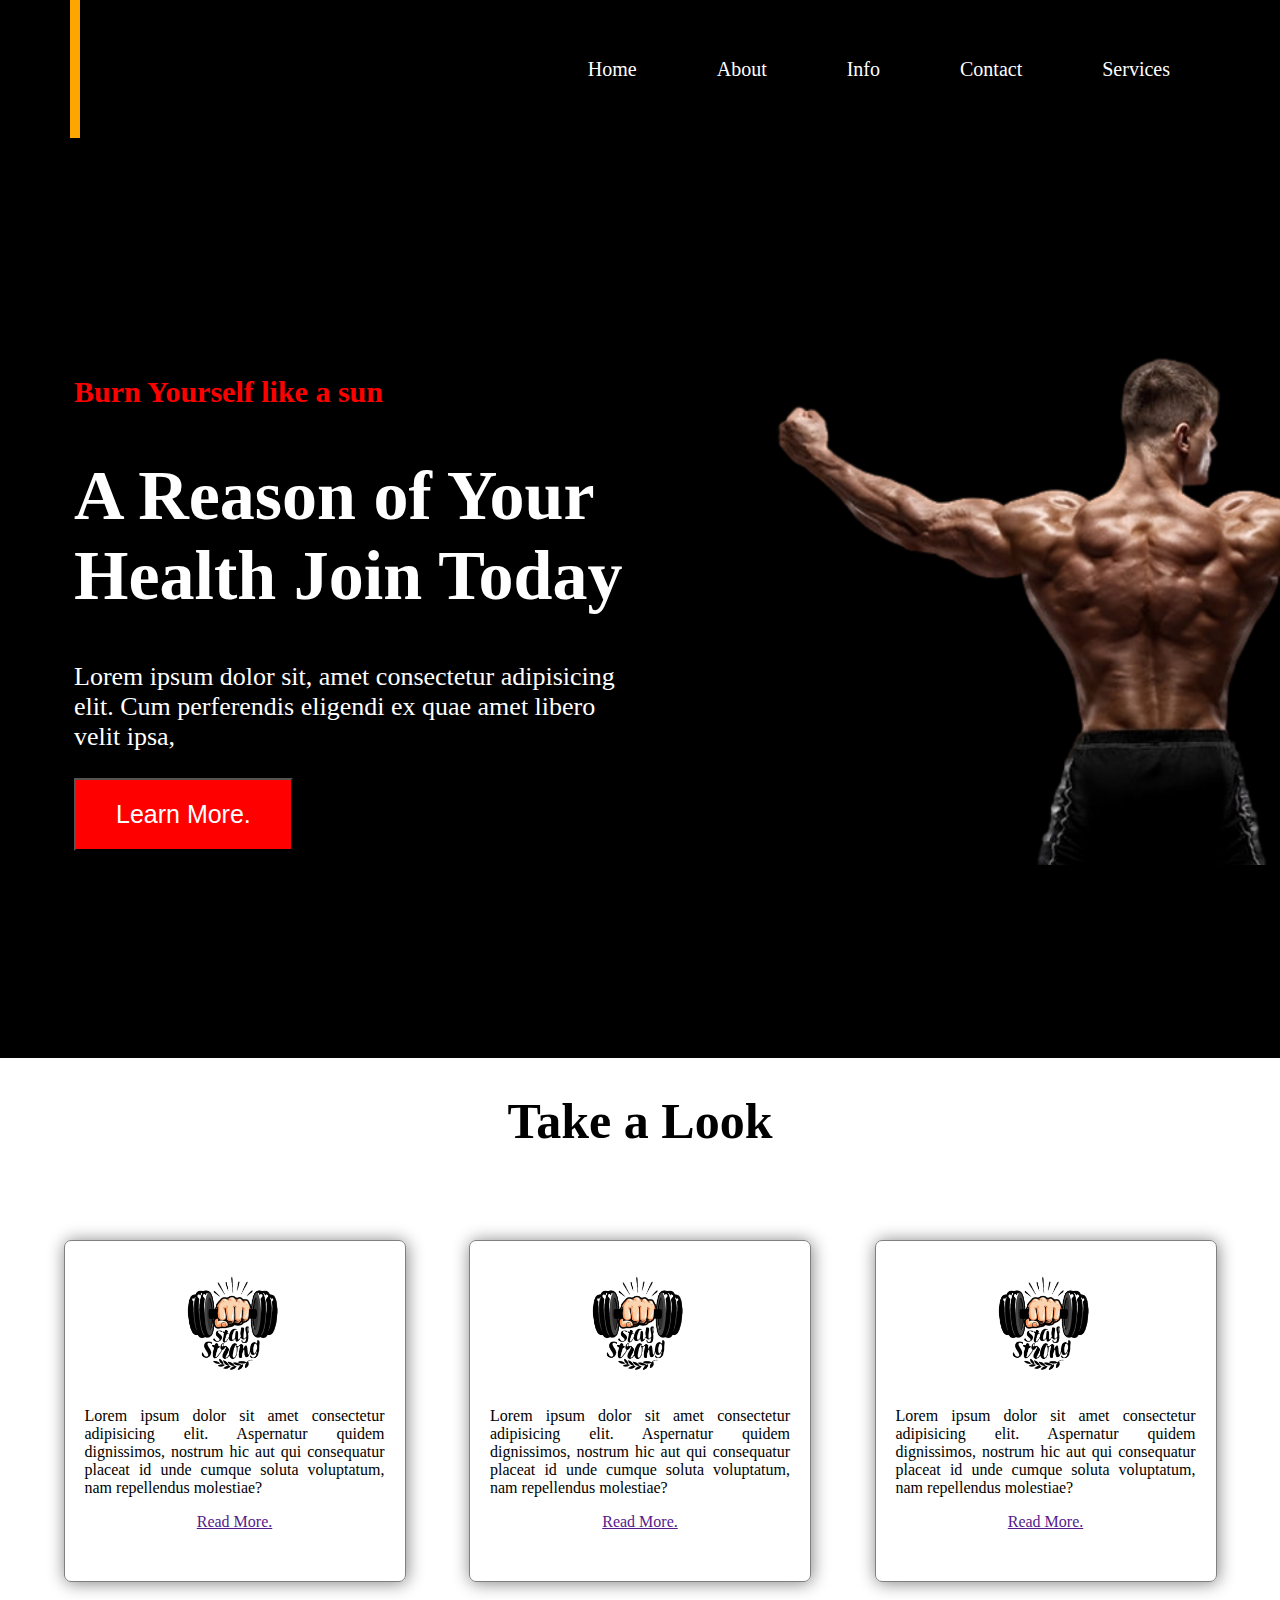
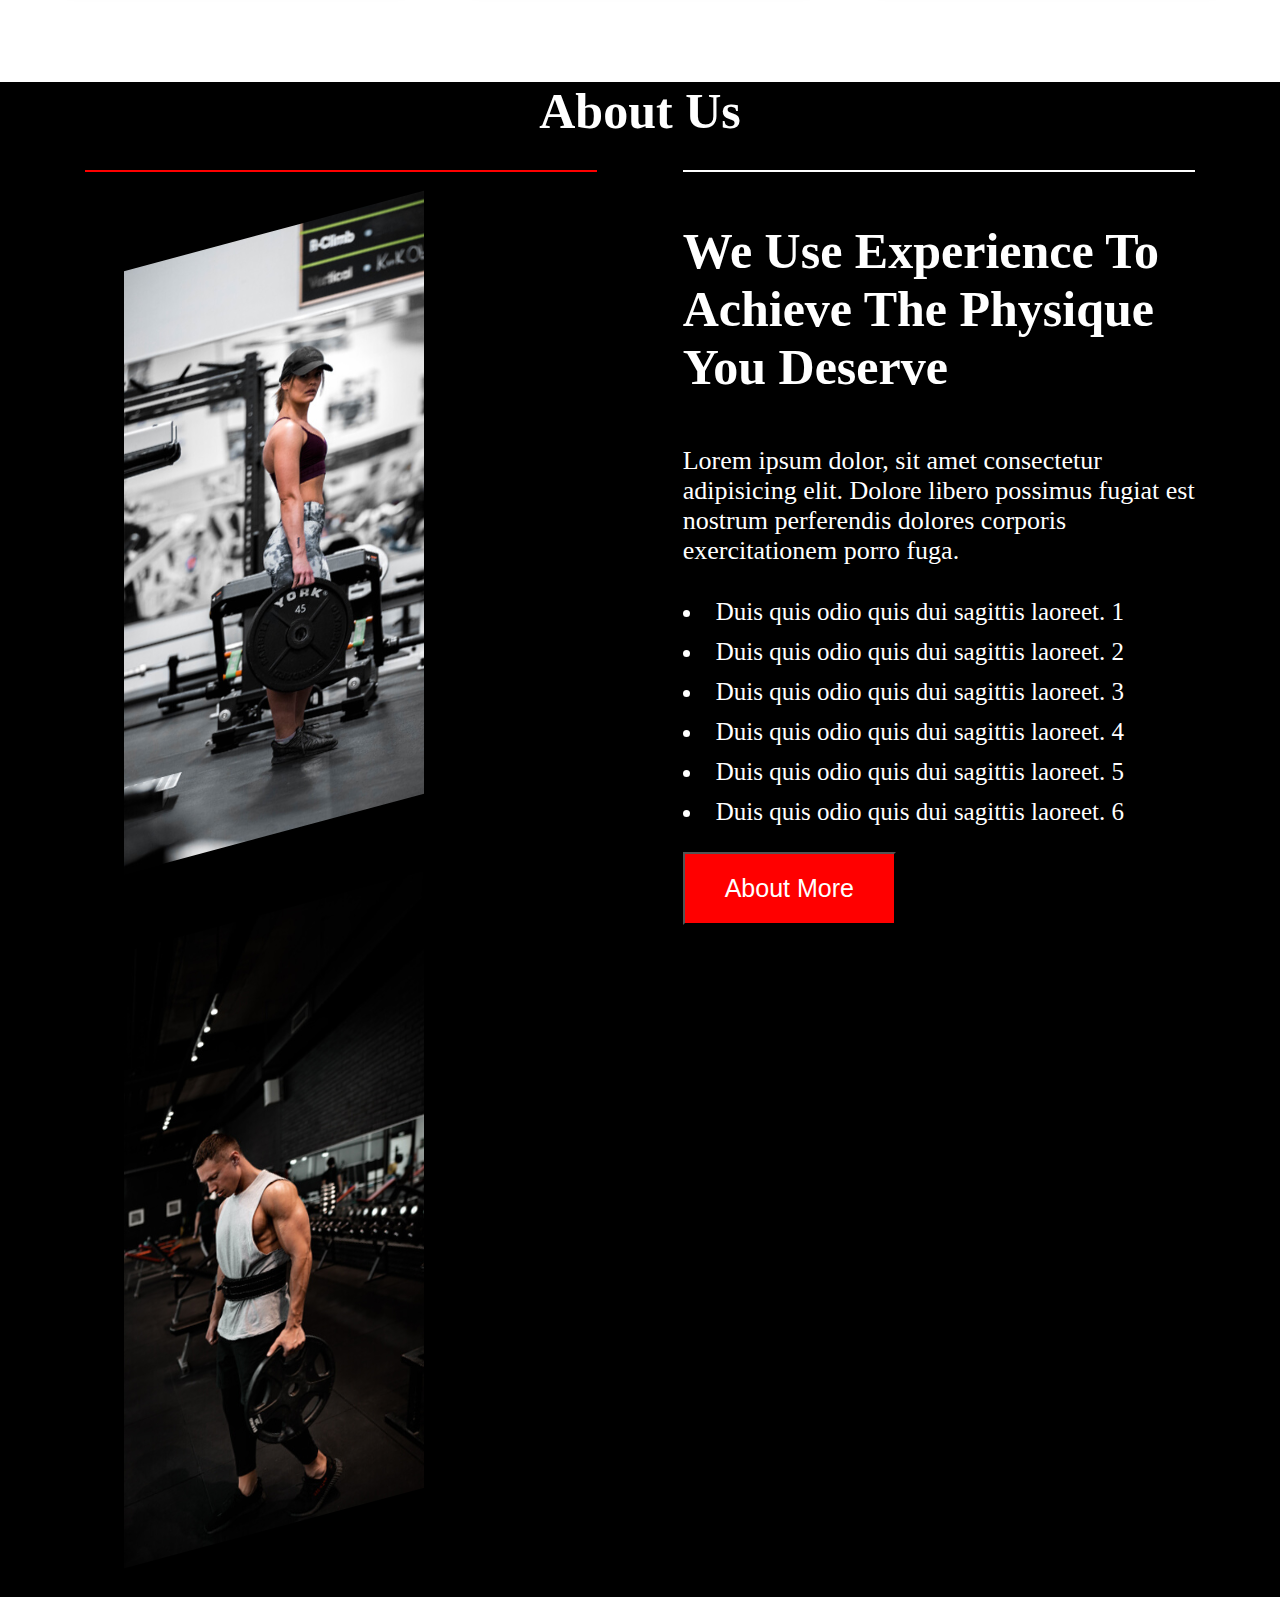
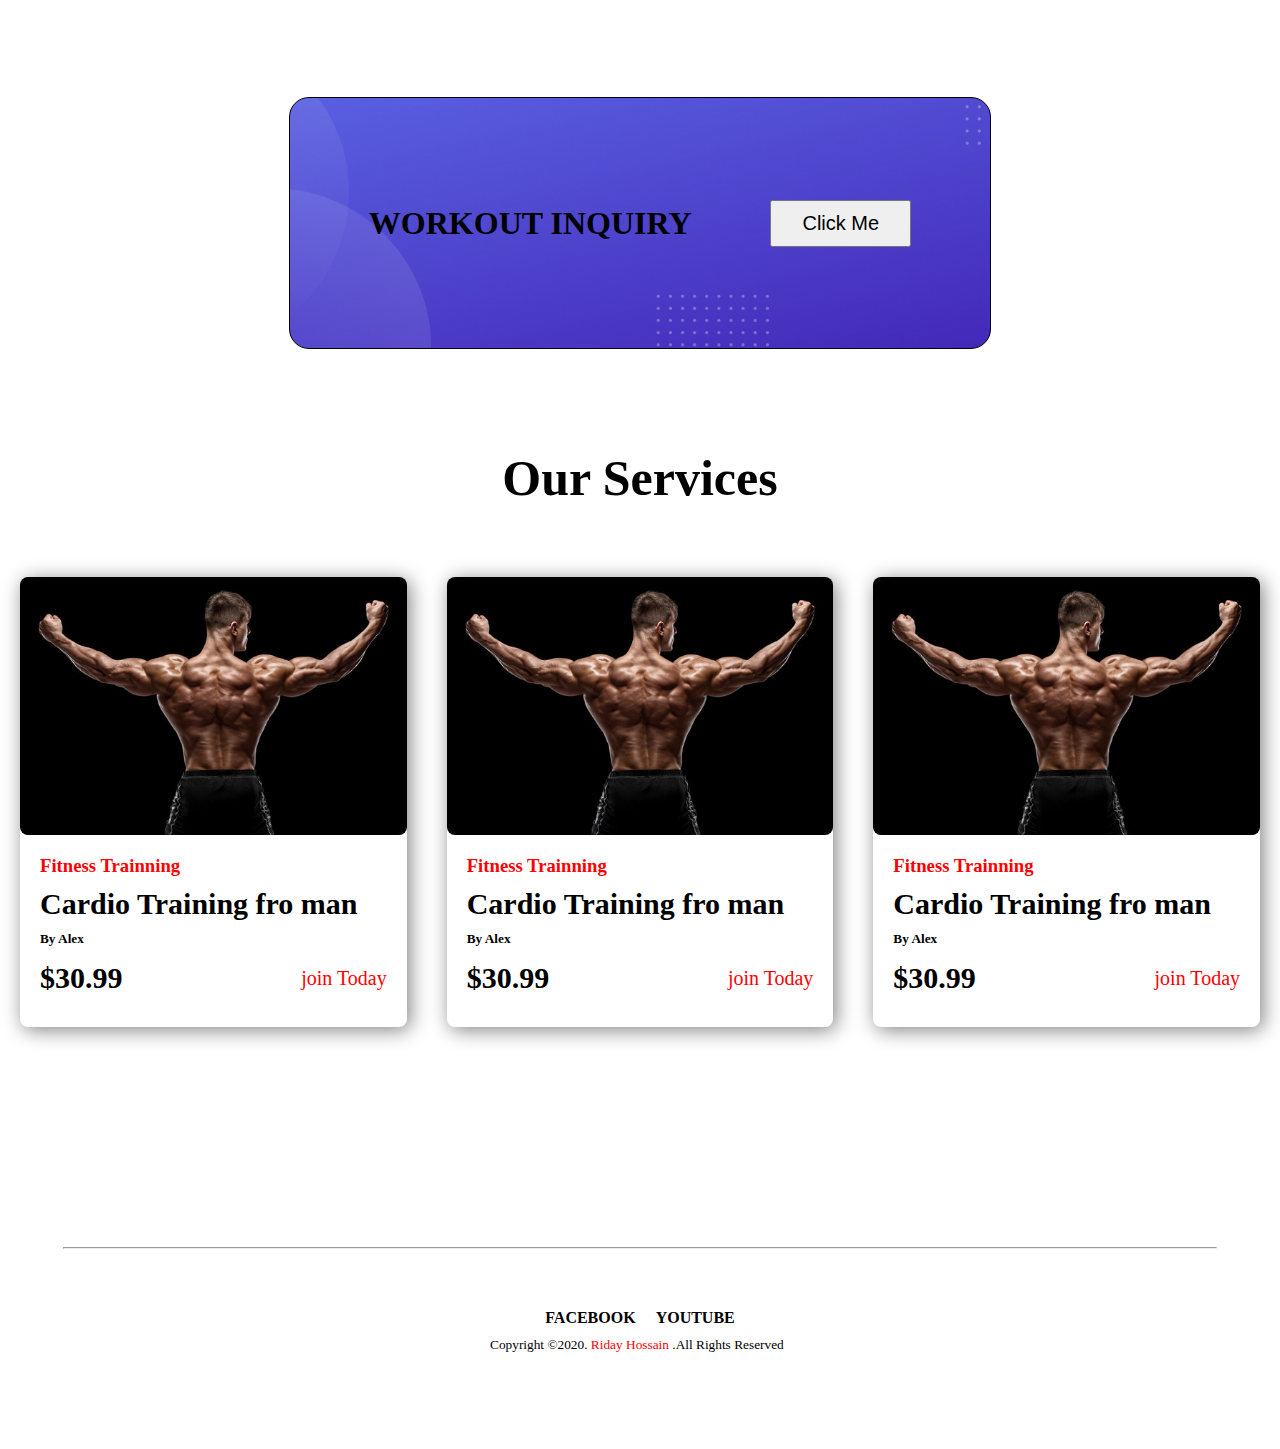
<file: index.html>
<html lang="en">

<head>
    <meta charset="UTF-8">
    <meta http-equiv="X-UA-Compatible" content="IE=edge">
    <meta name="viewport" content="width=device-width, initial-scale=1.0">
    <title>Document</title>
    <link rel="stylesheet" href="style.css">
    <link rel="preconnect" href="https://fonts.googleapis.com">
    <link rel="preconnect" href="https://fonts.gstatic.com" crossorigin>
    <link
        href="https://fonts.googleapis.com/css2?family=DM+Sans&family=Gantari:ital,wght@0,400;0,500;0,600;0,700;0,800;0,900;1,400;1,500;1,600;1,700;1,800;1,900&family=Lato:ital,wght@0,100;0,300;0,400;0,700;0,900;1,100;1,300;1,400;1,700;1,900&family=Lobster&family=Oleo+Script&family=Poppins&display=swap"
        rel="stylesheet">
</head>

<body>

    <nav class="manu-container">
        <div class="manu-title">
            <h1 class="typed-out">Fitness Power</h1>
        </div>
        <div class="manu-item">
            <li>Home</li>
            <li>About</li>
            <li>Info</li>
            <li>Contact</li>
            <li>Services</li>
    </nav>


    </div>
    <div class="banner-container">
        <div class="banner-left-part">
            <div class="banner-description">
                <p class="text1"> Burn Yourself like a sun</p>
                <h1 class="banner-title">A Reason of Your Health Join Today</h1>

                <p class="text">Lorem ipsum dolor sit, amet consectetur adipisicing elit. Cum perferendis eligendi ex
                    quae amet
                    libero velit ipsa,</p>
                <button class="banner-btn"><a href="#" target="_blank">Learn More.</a></button>
            </div>
        </div>
        <div class="banner-right-part">
            <div class="image-container">
                <img src="images/bg-6.png" alt="">
            </div>
        </div>

    </div>

    <h1 class="common-title">Take a Look</h1>
    <div class="card-section">
        <div class="card1">
            <div class="card-description">
                <img src="images/logo-1.png" alt="">
                <p class="card-text">Lorem ipsum dolor sit amet consectetur adipisicing elit. Aspernatur quidem
                    dignissimos, nostrum hic
                    aut qui consequatur placeat id unde cumque soluta voluptatum, nam repellendus molestiae?</p>
                <a href="">Read More.</a>
            </div>
        </div>
        <div class="card1">
            <div class="card-description">
                <img src="images/logo-1.png" alt="">
                <p class="card-text">Lorem ipsum dolor sit amet consectetur adipisicing elit. Aspernatur quidem
                    dignissimos, nostrum hic
                    aut qui consequatur placeat id unde cumque soluta voluptatum, nam repellendus molestiae?</p>
                <a href="">Read More.</a>
            </div>
        </div>
        <div class="card1">
            <div class="card-description">
                <img src="images/logo-1.png" alt="">
                <p class="card-text">Lorem ipsum dolor sit amet consectetur adipisicing elit. Aspernatur quidem
                    dignissimos, nostrum hic
                    aut qui consequatur placeat id unde cumque soluta voluptatum, nam repellendus molestiae?</p>
                <a href="">Read More.</a>
            </div>
        </div>
    </div>


    <h1 class="common-title about-title">About Us</h1>
    <div class="about-section">
        <div class="about-left">
            <div class="image-container2">
                <img src="images/about1.jpg" alt="">
                <img src="images/about2.jpg" alt="">
            </div>
        </div>
        <div class="about-right">
            <div class="about-description">
                <h1 class="about-title1">We Use Experience To Achieve The Physique You Deserve</h1>
                <p class="text">Lorem ipsum dolor, sit amet consectetur adipisicing elit. Dolore libero possimus fugiat
                    est nostrum
                    perferendis dolores corporis exercitationem porro fuga.</p>
                <div class="list-item">
                    <li>Duis quis odio quis dui sagittis laoreet. 1 </li>
                    <li>Duis quis odio quis dui sagittis laoreet. 2 </li>
                    <li>Duis quis odio quis dui sagittis laoreet. 3 </li>
                    <li>Duis quis odio quis dui sagittis laoreet. 4 </li>
                    <li>Duis quis odio quis dui sagittis laoreet. 5 </li>
                    <li>Duis quis odio quis dui sagittis laoreet. 6 </li>
                </div>

                <button class="banner-btn"><a href="">About More</a></button>
            </div>
        </div>
    </div>

    <div class="workgout-section">
        <div class="workout-title">
            <h1>WORKOUT INQUIRY</h1>
        </div>
        <div>
            <button class="chat-btn">Click Me</button>
        </div>
    </div>

    <h1 class="common-title">Our Services</h1>
    <div class="service-section">
        <div class="service1">
            <div class="service-container">
                <div class="serv-image">
                    <img src="images/service.jpg" alt="">
                </div>
                <div class="serv-text">
                    <h3>Fitness Trainning</h3>
                    <h1>Cardio Training fro man</h1>
                    <h5>By Alex</h5>

                    <div class="serv-footer">
                        <h1>$30.99</h1>
                        <p>join Today </p>
                    </div>

                </div>


            </div>
        </div>
        <div class="service1">
            <div class="service-container">
                <div class="serv-image">
                    <img src="images/service.jpg" alt="">
                </div>
                <div class="serv-text">
                    <h3>Fitness Trainning</h3>
                    <h1>Cardio Training fro man</h1>
                    <h5>By Alex</h5>

                    <div class="serv-footer">
                        <h1>$30.99</h1>
                        <p>join Today </p>
                    </div>

                </div>


            </div>
        </div>
        <div class="service1">
            <div class="service-container">
                <div class="serv-image">
                    <img src="images/service.jpg" alt="">
                </div>
                <div class="serv-text">
                    <h3>Fitness Trainning</h3>
                    <h1>Cardio Training fro man</h1>
                    <h5>By Alex</h5>

                    <div class="serv-footer">
                        <h1>$30.99</h1>
                        <p>join Today </p>
                    </div>

                </div>


            </div>
        </div>
    </div>

    <hr class="row">


    <footer>
        <div class="footer-container">
            <div class="social-media">

                <h4>FACEBOOK</h4>
                <h4>YOUTUBE</h4>
            </div>
            <small>Copyright ©2020. <span class="footer-span">Riday Hossain </span> .All Rights Reserved</small>
        </div>
    </footer>







</body>

</html>
</file>
<file: style.css>
body {
    margin: 0px;
    padding: 0px;
}

.manu-container {
    display: flex;
    justify-content: space-between;
    background: black;
    color: white;
}

.manu-title {
    flex-grow: 1;
    font-size: 50px;

    font-family: 'Oleo Script', cursive;

}

.manu-title h1 {
    margin: 0px;
    margin-left: 70px;

    ;

}

.manu-title h1:hover {
    color: orange;
}

.typed-out {
    overflow: hidden;
    border-right: .10em solid orange;
    white-space: nowrap;

    width: 0;
    animation: typing 2s forwards, blinking .8s infinite;

}

@keyframes typing {
    from {
        width: 0
    }

    to {
        width: 49%
    }
}



@keyframes blinking {
    from {
        border-color: transparent;
    }

    to {
        border-color: orange;
    }
}

.manu-item {
    justify-content: right;
    flex-grow: 1;
    display: flex;
    list-style: none;
    align-items: center;
    padding-right: 70px;
}

.manu-item li {

    padding: 10px 20px;
    margin: 20px;
    font-size: 20px;
}

.manu-item li:hover {
    transition: 0.5s;
    transform: scale(1.04);
    color: black;
    background: white;

}

.banner-container {
    padding: 10px 0px;
    width: 100%;
    height: 100vh;
    background: black;
    color: white;
    display: flex;
    align-items: center;
}

.banner-left-part {
    padding-left: 20px;
    width: 50%;
}

.banner-right-part {
    width: 50%;
}

.banner-description {
    padding-left: 54px;
}

.text1 {
    font-size: 30px;
    font-weight: bold;
    color: red;

    ;
}

.banner-title {

    font-size: 70px;
    font-weight: bold;

}

.text {
    font-size: 26px;

    ;
}

.banner-btn {
    background: red;
    font-size: 25px;
    padding: 20px 40px;


}

.banner-btn:hover {
    background: rgb(222, 36, 36);
    cursor: pointer;
    ;

}

.banner-btn a {
    text-decoration: none;
    color: white;

}

.image-container img {
    width: 800px;
    padding-left: 100px;
}

.card1 {
    width: 300px;
    height: 300px;
    border: 1px solid gray;
    text-align: center;
    box-shadow: 1px 1px 17px gray;
    border-radius: 7px;
    margin-top: 40px;
    padding: 20px;
    ;
}

.card1:hover {
    transform: scale(1.05);
    transition: 0.2s;
}

.card-description img {
    width: 130px;

}

.common-title {
    text-align: center;
    font-size: 50px;
    margin-bottom: 50px;
    ;
}

.card-section {
    display: flex;
    justify-content: space-evenly;
    margin-bottom: 100px;
    ;
}

.card-text {
    text-align: justify;
    ;
}

.about-section {
    display: flex;
    justify-content: space-evenly;
    background: black;
    color: white;
    padding-top: 30px;
    padding-bottom: 30px;


    ;

}

.about-left {
    width: 40%;
    border-top: 2px solid red;
    padding-top: 20px;
}

.about-right {
    width: 40%;
    border-top: 2px solid white;

    ;
}

.image-container2 img {
    width: 300px;
    transform: skewY(-15deg);
    margin: 39px;
}

.about-title {

    background: black;
    color: white;
    margin: 0px;
    ;
}

.about-title1 {
    font-size: 50px;
    margin-top: 50px;
    margin-bottom: 50px;
    ;
}

.list-item {
    font-size: 25px;
    line-height: 40px;
    margin-bottom: 20px;
    ;
}

.workgout-section {
    width: 700px;
    height: 250px;
    border: 1px solid black;
    background-image: url(images/shape/Group_33094_1.png);
    background-repeat: no-repeat;
    background-position: center;
    background-size: cover;
    border-radius: 20px;
    margin: 100px auto;
    display: flex;
    align-items: center;
    justify-content: space-evenly;
    ;
}

.chat-btn {
    padding: 10px 30px;
    font-size: 20px;
    ;
}

.service1 {
    width: 400px;
    height: 450px;
    ;

    border-radius: 8px;
    box-shadow: 3px 3px 20px gray;
    margin: 20px;
    transition: 0.2s;
}

.service1:hover {
    transform: scale(1.03);

}

.serv-image img {
    width: 100%;
    border-radius: 8px;
    ;

}

.service-section {
    display: flex;
    justify-content: center;
    margin-bottom: 200px;
    ;
}

.serv-footer {
    display: flex;
    align-items: center;
    justify-content: space-between;
}

.serv-text {
    padding: 20px;
}

.serv-text h3 {
    margin: 0px;
    color: red;
}

.serv-text h1 {
    font-size: 30px;
    margin: 10px 0px;
}

.serv-text h5 {
    margin: 0px;
}

.serv-footer p {
    color: red;
    font-size: 20px;
    ;
}

.row {
    width: 90%;

}

.footer-container {
    width: 300px;
    height: 100px;

    margin: 50px auto;
}

.social-media {
    display: flex;
    justify-content: center;
    ;

}

.footer-span {
    color: red;
}

.social-media h4 {
    margin: 10px;
}
</file>
